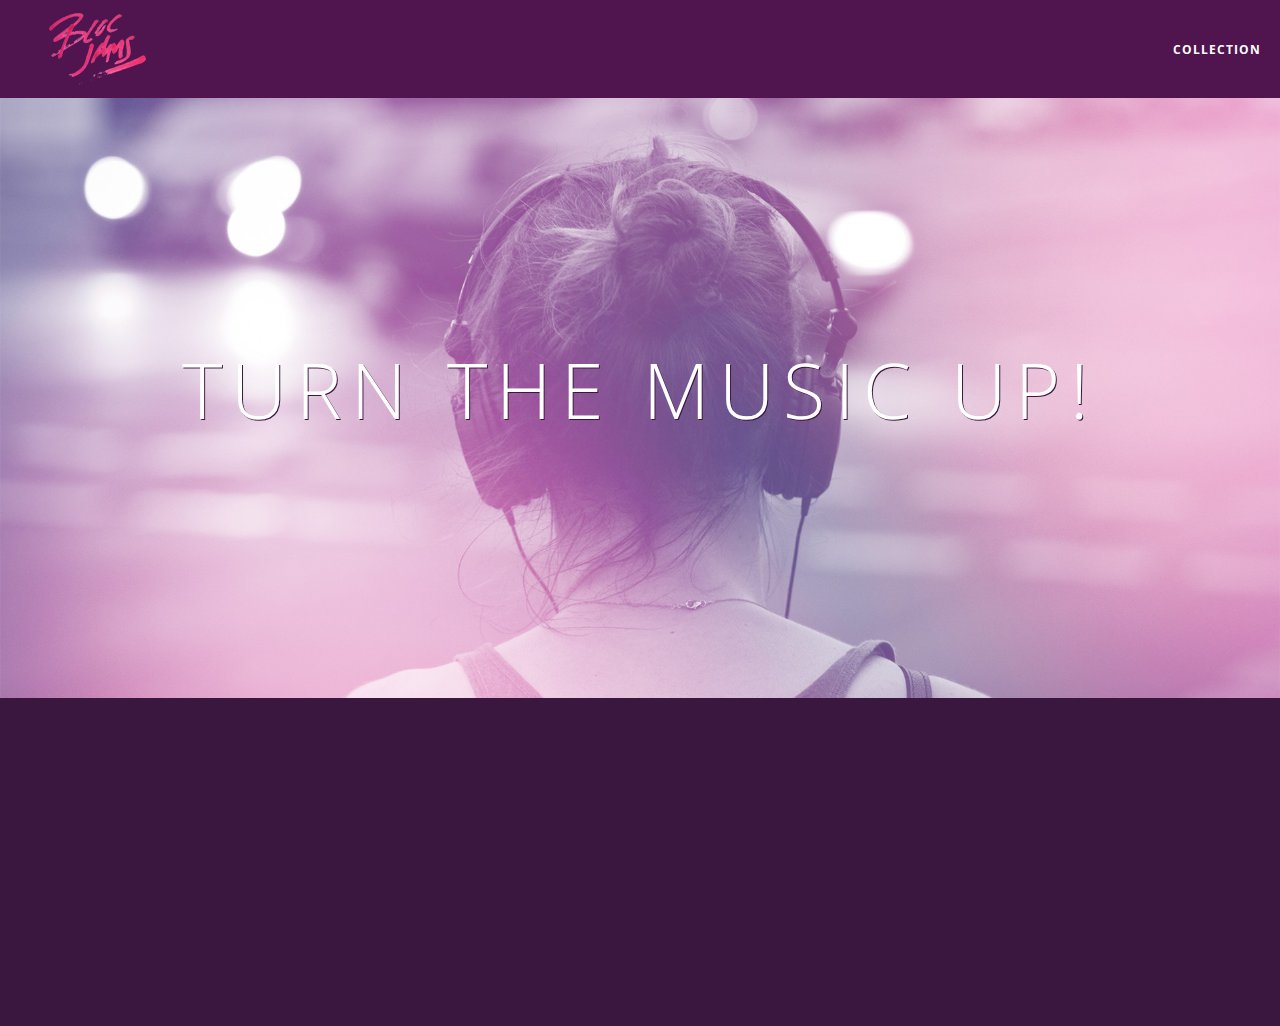
<file: index.html>
<!DOCTYPE html>
<html>
    <head>
        <title>Bloc Jams</title>
    
        <meta name="viewport" content="width=device-width, initial-scale=1">
        
        <link rel="stylesheet" type="text/css" href="http://fonts.googleapis.com/css?family=Open+Sans:400,800,600,700,300">
        <link rel="stylesheet" type="text/css" href="http://code.ionicframework.com/ionicons/2.0.1/css/ionicons.min.css">
        <link rel="stylesheet" type="text/css" href="styles/normalize.css">
        <link rel="stylesheet" type="text/css" href="styles/main.css">
        <link rel="stylesheet" type="text/css" href="styles/landing.css">
        
    </head>
    <body class="landing">
    
        <nav class="navbar"> <!-- navigation bar -->
            <a href="index.html" class="logo">
                <img src="assets/images/bloc_jams_logo.png" alt="bloc jams logo" class="logo"/>
            </a>
            <div class="links-container">
                <a href="collection.html" class="navbar-link">collection</a>
            </div>
        </nav>
        
        <section class="hero-content"> <!-- hero content -->
            <h1 class="hero-title">Turn the music up!</h1>
        </section>
  
        <section class="selling-points container clearfix"> <!-- selling points -->
             <div class="point column third">
                <span class="ion-music-note"></span>
                <h5 class="point-title">Choose your music</h5>
                <p class="point-description">The world is full of music; why should you have to listen to music that someone else chose?</p>
            </div>
            <div class="point column third">
                <span class="ion-radio-waves"></span>
                <h5 class="point-title">Unlimited, streaming, ad-free</h5>
                <p class="point-description">No arbitrary limits. No distractions.</p>
            </div>
            <div class="point column third">
                <span class="ion-iphone"></span>
                <h5 class="point-title">Mobile enabled</h5>
                <p class="point-description">Listen to your music on the go. This streaming service is available on all mobile platforms.</p>
            </div>
        </section>
    
        <script src="https://code.jquery.com/jquery-2.1.3.min.js"></script>
        <script src="scripts/landing.js"></script>
        
    </body>
</html>
</file>
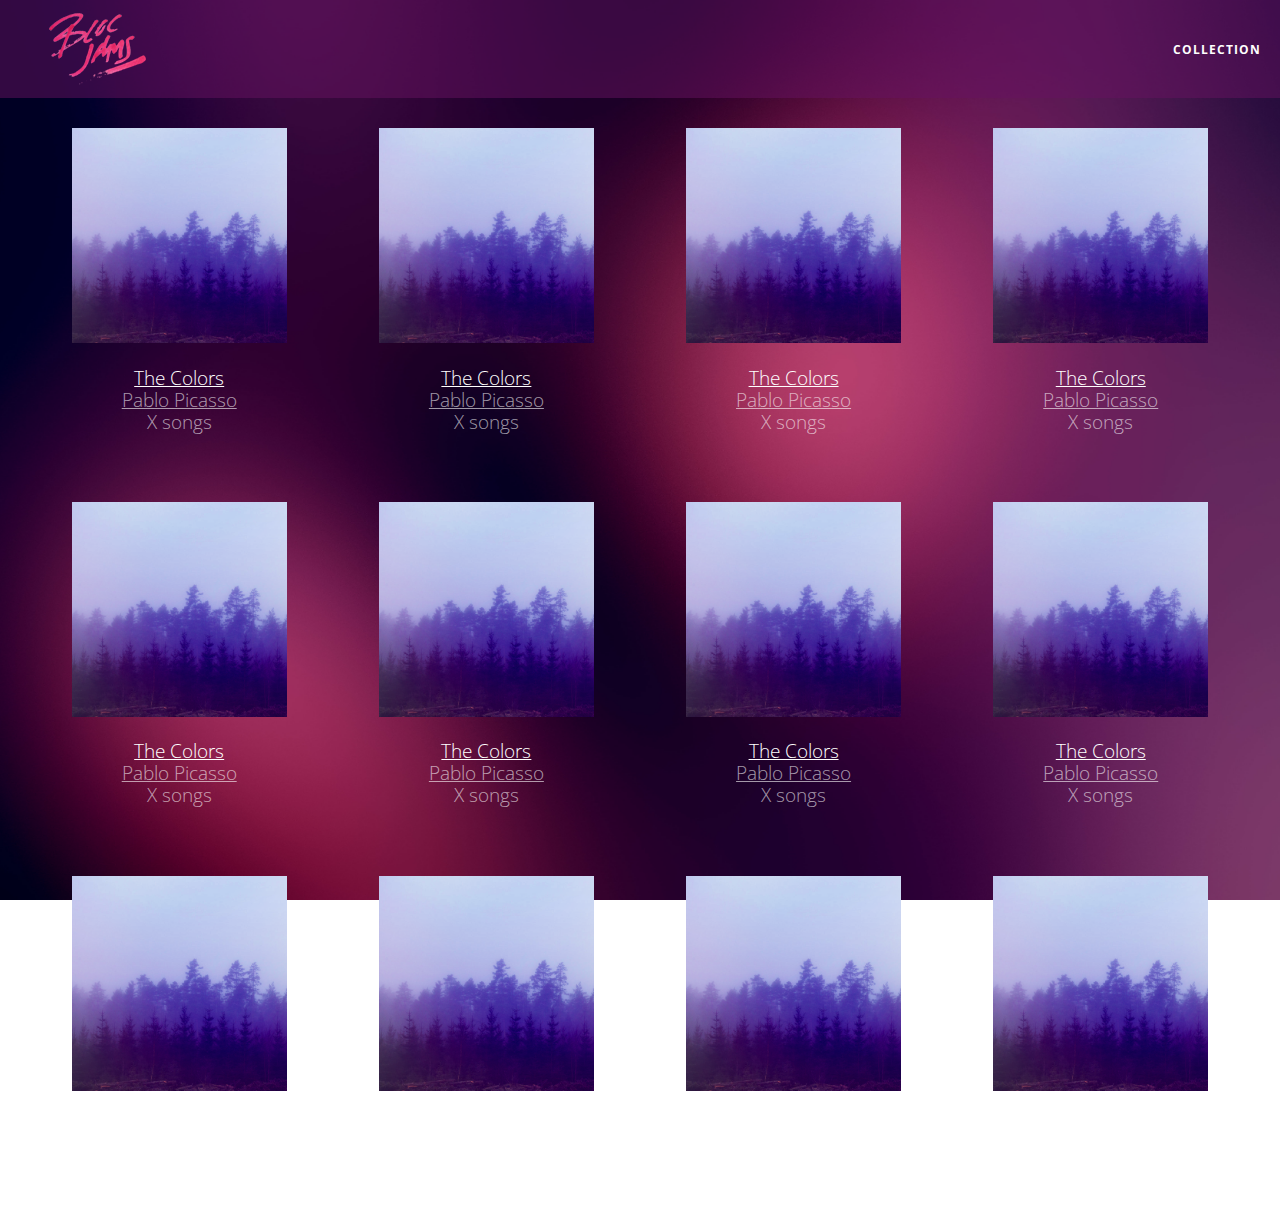
<file: collection.html>
<!DOCTYPE html>
<html>
    <head>
        <title>Bloc Jams</title>
    
        <meta name="viewport" content="width=device-width, initial-scale=1">
        
        <link rel="stylesheet" type="text/css" href="http://fonts.googleapis.com/css?family=Open+Sans:400,800,600,700,300">
        <link rel="stylesheet" type="text/css" href="http://code.ionicframework.com/ionicons/2.0.1/css/ionicons.min.css">
        <link rel="stylesheet" type="text/css" href="styles/normalize.css">
        <link rel="stylesheet" type="text/css" href="styles/main.css">
        <link rel="stylesheet" type="text/css" href="styles/collection.css">
        
    </head>
    <body class="collection">
        <nav class="navbar"> <!-- navigation bar -->
            <a href="index.html" class="logo">
                <img src="assets/images/bloc_jams_logo.png" alt="bloc jams logo" class="logo">
            </a>
            <div class="links-container">
                <a href="collection.html" class="navbar-link">collection</a>
            </div>
        </nav>
        
        <section class="album-covers container clearfix">
            
        </section>
        <script src="https://code.jquery.com/jquery-2.1.3.min.js"></script>
        <script src="scripts/collection.js"></script>
    </body>
</html>
</file>
<file: styles/main.css>
*, *:before, *:after {
    -moz-box-sizing: border-box;
    -webkit-box-sizing: border-box;
    box-sizing: border-box;
}

html {
    height: 100%;
    font-size: 100%;
}
body {
    font-family: 'Open Sans';
    color: white;
    min-height: 100%;
}

.container {
    margin: 0 auto;
    max-width: 64rem;
}
.container.narrow {
    max-width: 56rem;
}


@media (min-width: 640px) {
    html {
        font-size: 112%;
    }
    .column {
        float:left;
        padding-left: 1rem;
        padding-right: 1rem;
    }
    .column.full { width: 100%; }
    .column.two-thirds { width: 66.7%; }
    .column.half { width: 50%; }
    .column.third { width: 33.3%; }
    .column.fourth { width: 25%; }
    .column.flow-opposite { float: right; } 
}
@media (min-width: 1024px) {
    html {
        font-size: 120%;
    }
}

.clearfix::before, .clearfix::after {
    content: " ";
    display:table;
}
.clearfix::after {
    clear:both;
}

.navbar {
    position: relative;
    padding: 0.5rem;
    background-color: rgba(101,18,95,0.5);
    z-index: 1;
}
.navbar > .logo {
    position: relative;
    left: 2rem;
    cursor: pointer;
}
.navbar .links-container {
    display: table;
    position: absolute;
    top: 0;
    right: 0;
    height: 100px;
    color: white;
    text-decoration: none;
}
.links-container .navbar-link {
    display:table-cell;
    position: relative;
    height:100%;
    padding-left: 1rem;
    padding-right:1rem;
    vertical-align: middle;
    color:white;
    font-size: 0.625rem;
    letter-spacing: 0.05rem;
    font-weight: 700;
    text-transform: uppercase;
    text-decoration: none;
    cursor: pointer;
}
.links-container .navbar-link:hover {
    color: rgb(233,50,117);
}
</file>
<file: styles/landing.css>
body.landing {
    background-color: rgb(58,23,63);
}

.hero-content {
    position: relative;
    min-height: 600px;
    background-image: url(../assets/images/bloc_jams_bg.jpg);
    background-repeat: no-repeat;
    background-position: center center;
    background-size: cover;
}
.hero-content .hero-title {
    position:absolute;
    top:40%;
    -webkit-transform: translateY(-50%);
    -moz-transform: translateY(-50%);
    -ms-transform: translateY(-50%);
    transform: translateY(-50%);
    width: 100%;
    text-align:center;
    font-size: 4rem;
    font-weight: 300;
    text-transform: uppercase;
    letter-spacing: 0.5rem;
    text-shadow: 1px 1px 0px rgb(58,23,63);
}
.selling-points {
    position:relative;
}
.point {
    position:relative;
    padding:2rem;
    text-align:center;
    opacity: 0;
    -webkit-transform: scaleX(0.9) translateY(3rem);
    -moz-transform: scaleX(0.9) translateY(3rem);
    transform: scaleX(0.9) translateY(3rem);
    -webkit-transition: all 0.25s ease-in-out;
    -moz-transition: all 0.25s ease-in-out;
    transition: all 0.25s ease-in-out;
    -webkit-transition-delay: 0.2s;
    -moz-transition-delay: 0.2s;
    transition-delay: 0.2s;
}
.point .point-title {
    font-size:1.25rem;
}
.ion-music-note, .ion-radio-waves, .ion-iphone {
    color:rgb(233,50,117);
    font-size:5rem;
}
</file>
<file: styles/collection.css>
body.collection {
     background-image: url(../assets/images/blurred_backgrounds/blur_bg_2.jpg);
     background-repeat: no-repeat;
     background-attachment: fixed;
     background-position: center center;
     background-size: cover;
 }

 .album-covers {
     position: relative;
 }
 
 .collection-album-container {
     position: relative;
     margin-top: 30px;
     margin-bottom: 20px;
     text-align: center;
 }
 
 .collection-album-container .caption {
     margin-top: 10px;
 }
 
 .collection-album-container .caption p {
     font-size: 1rem;
     font-weight: 300;
     color: rgba(255, 255, 255, 0.6);
 }
 
 .collection-album-container .caption p a {
     color: rgba(255, 255, 255, 0.6);
 }
 
 .collection-album-container .caption p a.album-name {
     color: white;
 }
 
 .collection-album-container img {
     width: 80%;
 }
</file>
